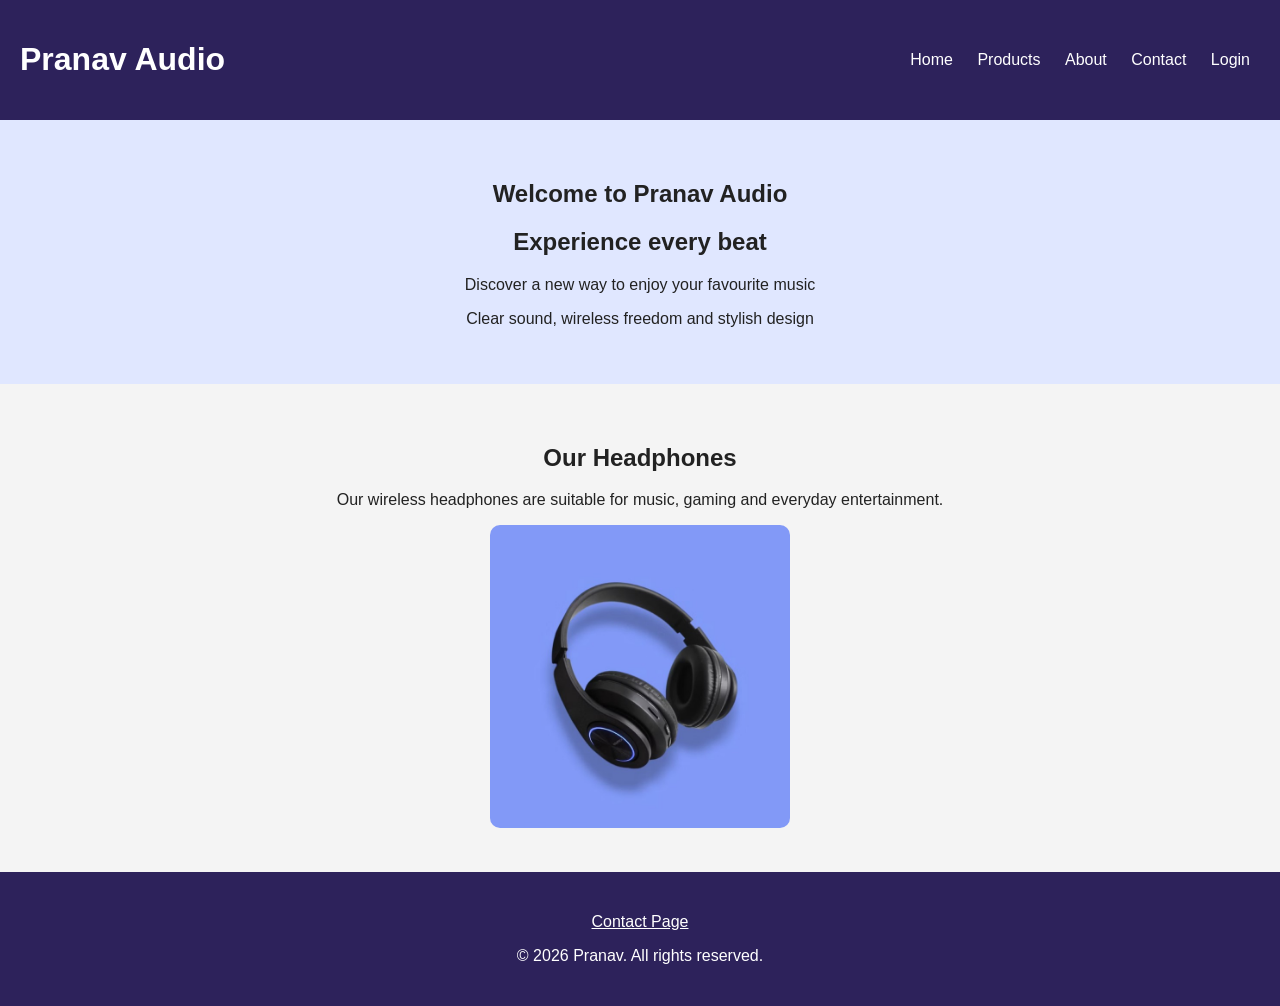
<file: index.html>
<!DOCTYPE html>
<html>
<head>
    <title>Wireless Headphones</title>
    <link rel="stylesheet" href="style.css">
</head>

<body>

    <header>
        <h1>Pranav Audio</h1>

        <nav>
            <a href="index.html">Home</a>
            <a href="products.html">Products</a>
            <a href="about.html">About</a>
            <a href="contact.html">Contact</a>
            <a href>Login</a>
        </nav>
    </header>

    <section class="hero">
        <h1>Welcome to Pranav Audio</h1>
        <h2>Experience every beat</h2>
        <p>Discover a new way to enjoy your favourite music</p>

        <p>Clear sound, wireless freedom and stylish design</p>

    </section>

    <section>
        <h1>Our Headphones</h1>

        <p>
            Our wireless headphones are suitable for music,
            gaming and everyday entertainment.
        </p>

     <img src="headphones.jpg" alt="Wireless Headphones">
      
    </section>

<footer>
     <p>
        <a href="contact.html">Contact Page</a>
    </p>
    <p>&copy; 2026 Pranav. All rights reserved.</p>
</footer>

</body>
</html>
</file>
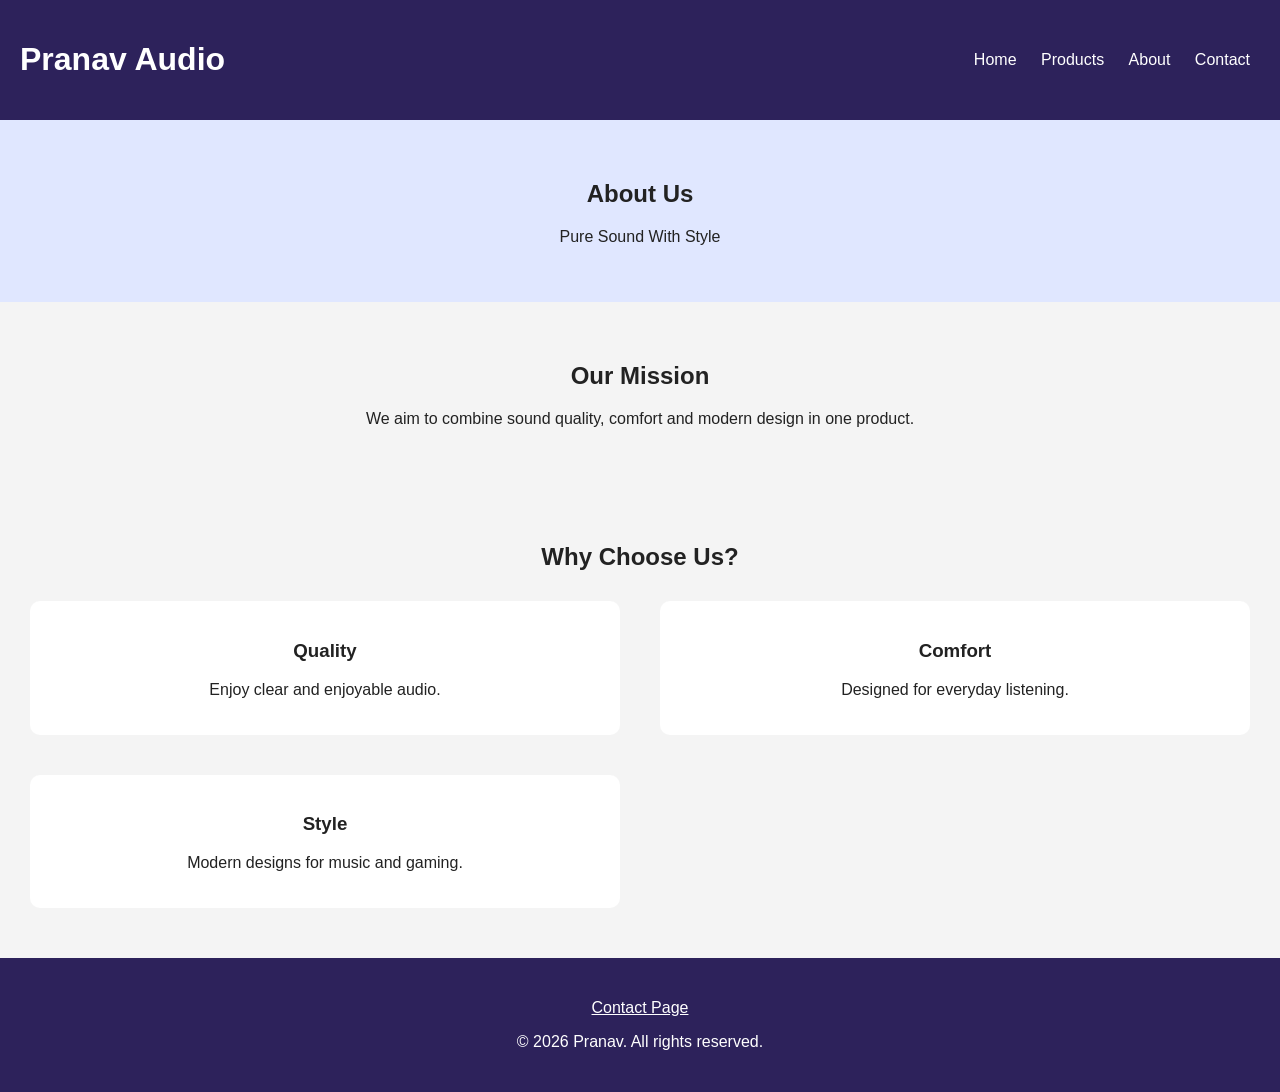
<file: about.html>
<!DOCTYPE html>
<html>
<head>
    <title>About Us - Wireless Headphones</title>
    <link rel="stylesheet" href="style.css">
</head>

<body>

    <header>
        <h1>Pranav Audio</h1>

        <nav>
            <a href="index.html">Home</a>
            <a href="products.html">Products</a>
            <a href="about.html">About</a>
            <a href="contact.html">Contact</a>
        </nav>
    </header>

    <section class="hero">
        <h2>About Us</h2>

        <p>Pure Sound With Style</p>
    </section>

    <section>
        <h2>Our Mission</h2>

        <p>
            We aim to combine sound quality, comfort
            and modern design in one product.
        </p>
    </section>

    <section>
        <h2>Why Choose Us?</h2>

        <div class="features">

            <div class="card">
                <h3>Quality</h3>
                <p>Enjoy clear and enjoyable audio.</p>
            </div>

            <div class="card">
                <h3>Comfort</h3>
                <p>Designed for everyday listening.</p>
            </div>

            <div class="card">
                <h3>Style</h3>
                <p>Modern designs for music and gaming.</p>
            </div>

        </div>
    </section>

<footer>
     <p>
        <a href="contact.html">Contact Page</a>
    </p>
    <p>&copy; 2026 Pranav. All rights reserved.</p>
</footer>

</body>
</html>
</file>
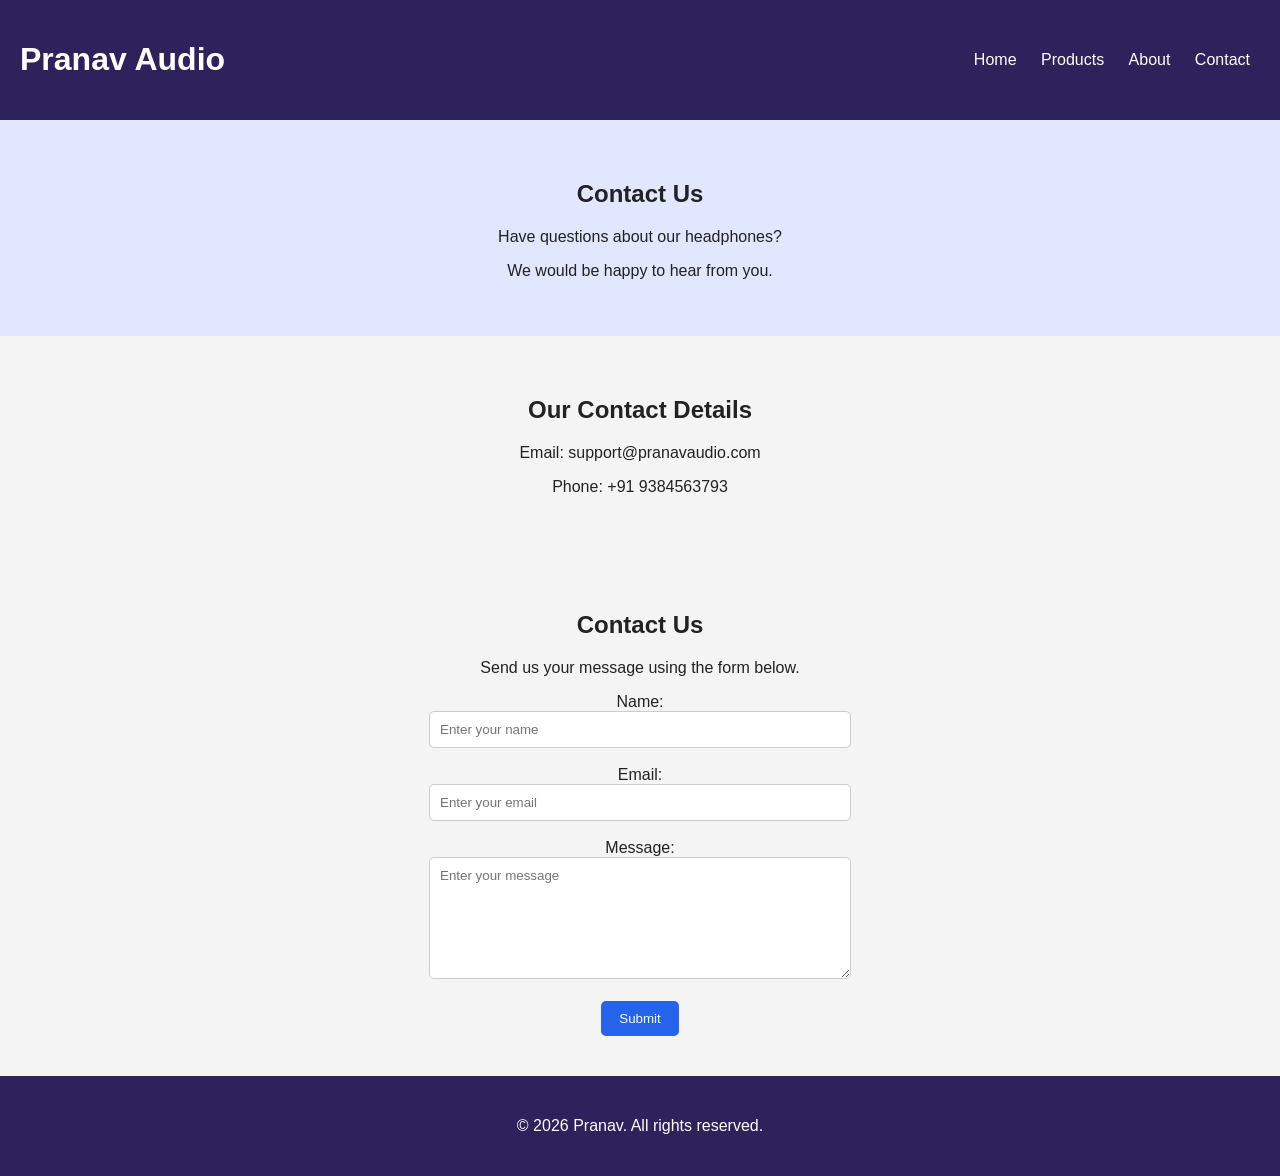
<file: contact.html>
<!DOCTYPE html>
<html>
<head>
    <title>Contact Us - Wireless Headphones</title>
    <link rel="stylesheet" href="style.css">
</head>

<body>

    <header>
        <h1>Pranav Audio</h1>

        <nav>
            <a href="index.html">Home</a>
            <a href="products.html">Products</a>
            <a href="about.html">About</a>
            <a href="contact.html">Contact</a>
        </nav>
    </header>

    <section class="hero">
        <h2>Contact Us</h2>

        <p>Have questions about our headphones?</p>

        <p>We would be happy to hear from you.</p>
    </section>

    <section>
        <h2>Our Contact Details</h2>

        <p>Email: support@pranavaudio.com</p>

        <p>Phone: +91 9384563793</p>
    </section>

<section>
    <h2>Contact Us</h2>
    <p>Send us your message using the form below.</p>

    <form>
        <label for="name">Name:</label><br>
        <input type="text" id="name" name="name" placeholder="Enter your name" required>
        <br><br>

        <label for="email">Email:</label><br>
        <input type="email" id="email" name="email" placeholder="Enter your email" required>
        <br><br>

        <label for="message">Message:</label><br>
        <textarea id="message" name="message" placeholder="Enter your message" required></textarea>
        <br><br>

        <button type="submit">Submit</button>
    </form>
</section>

<footer>
    <p>&copy; 2026 Pranav. All rights reserved.</p>
</footer>

</body>
</html>
</file>
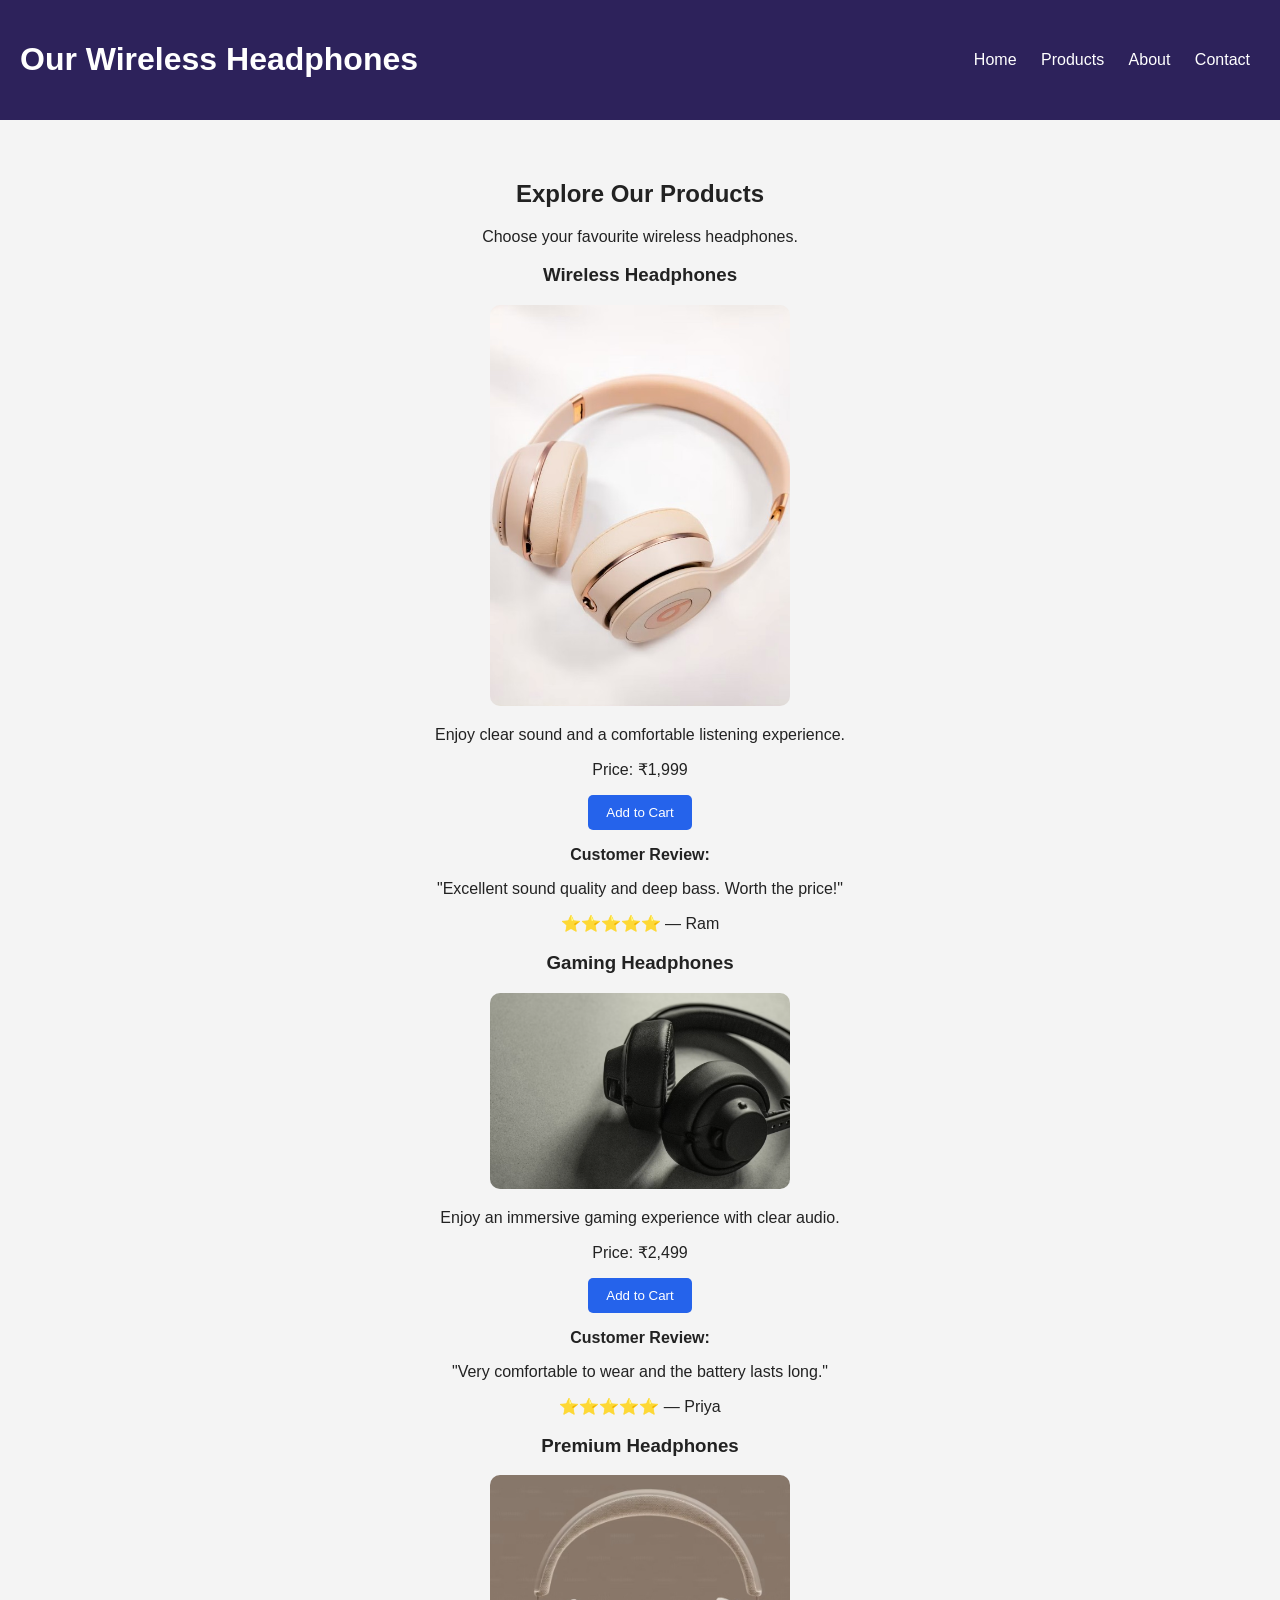
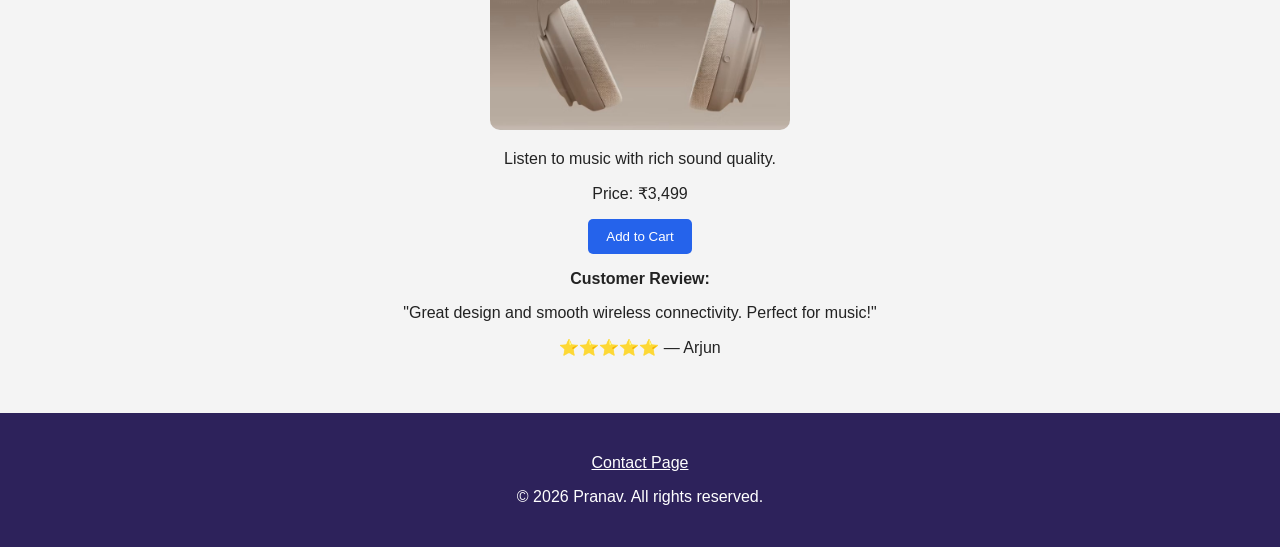
<file: products.html>
<!DOCTYPE html>
<html>
<head>
    <title>Our Products</title>
    <link rel="stylesheet" href="style.css">
</head>

<body>

    <header>
        <h1>Our Wireless Headphones</h1>

        <nav>
            <a href="index.html">Home</a>
            <a href="products.html">Products</a>
            <a href="about.html">About</a>
            <a href="contact.html">Contact</a>
        </nav>
    </header>

    <section>
        <h2>Explore Our Products</h2>
        <p>Choose your favourite wireless headphones.</p>

        <div>
            <h3>Wireless Headphones</h3>
            <img src="headphones1.jpg" alt="Wireless Headphones">
            <p>Enjoy clear sound and a comfortable listening experience.</p>
            <p>Price: ₹1,999</p>
            <button>Add to Cart</button>
            <p><strong>Customer Review:</strong></p>
            <p>"Excellent sound quality and deep bass. Worth the price!"</p>
            <p>⭐⭐⭐⭐⭐ — Ram</p>
        </div>

        <div>
            <h3>Gaming Headphones</h3>
            <img src="headphones2.png" alt="Gaming Headphones">
            <p>Enjoy an immersive gaming experience with clear audio.</p>
            <p>Price: ₹2,499</p>
            <button>Add to Cart</button>
            <p><strong>Customer Review:</strong></p>
            <p>"Very comfortable to wear and the battery lasts long."</p>
            <p>⭐⭐⭐⭐⭐ — Priya</p>
        </div>

        <div>
            <h3>Premium Headphones</h3>
            <img src="headphones3.jpg" alt="Premium Headphones">
            <p>Listen to music with rich sound quality.</p>
            <p>Price: ₹3,499</p>
            <button>Add to Cart</button>
            <p><strong>Customer Review:</strong></p>
            <p>"Great design and smooth wireless connectivity. Perfect for music!"</p>
            <p>⭐⭐⭐⭐⭐ — Arjun</p>
        </div>

    </section>

<footer>
    <p>
        <a href="contact.html">Contact Page</a>
    </p>
    <p>&copy; 2026 Pranav. All rights reserved.</p>
</footer>

</body>
</html>
</file>
<file: style.css>
body {
    font-family: Arial, sans-serif;
    margin: 0;
    background-color: #f4f4f4;
    color: #222;
}

header {
    background-color: #2d225b;
    color: white;
    padding: 20px;
    display: flex;
    justify-content: space-between;
    align-items: center;
    flex-wrap: wrap;
}

nav a {
    color: white;
    text-decoration: none;
    margin: 10px;
}


button,
.button {
    background-color: #2563eb;
    color: white;
    padding: 10px 18px;
    border: none;
    border-radius: 5px;
    text-decoration: none;
    cursor: pointer;
}


section {
    padding: 40px 20px;
    text-align: center;
}

.hero {
    background-color: #e0e7ff;
}


img {
    width: 300px;
    max-width: 100%;
    border-radius: 10px;
}


.features {
    display: grid;
    grid-template-columns: repeat(2, 1fr);
    gap: 20px;
}

.card {
    background-color: white;
    padding: 20px;
    margin: 10px;
    border-radius: 10px;
}


input,
textarea {
    width: 80%;
    max-width: 400px;
    padding: 10px;
    border: 1px solid #ccc;
    border-radius: 5px;
    font-family: Arial, sans-serif;
}

textarea {
    height: 100px;
}


footer {
    background-color: #2d225b;
    color: white;
    padding: 25px;
    text-align: center;
}

footer a {
    color: white;
}
</file>
